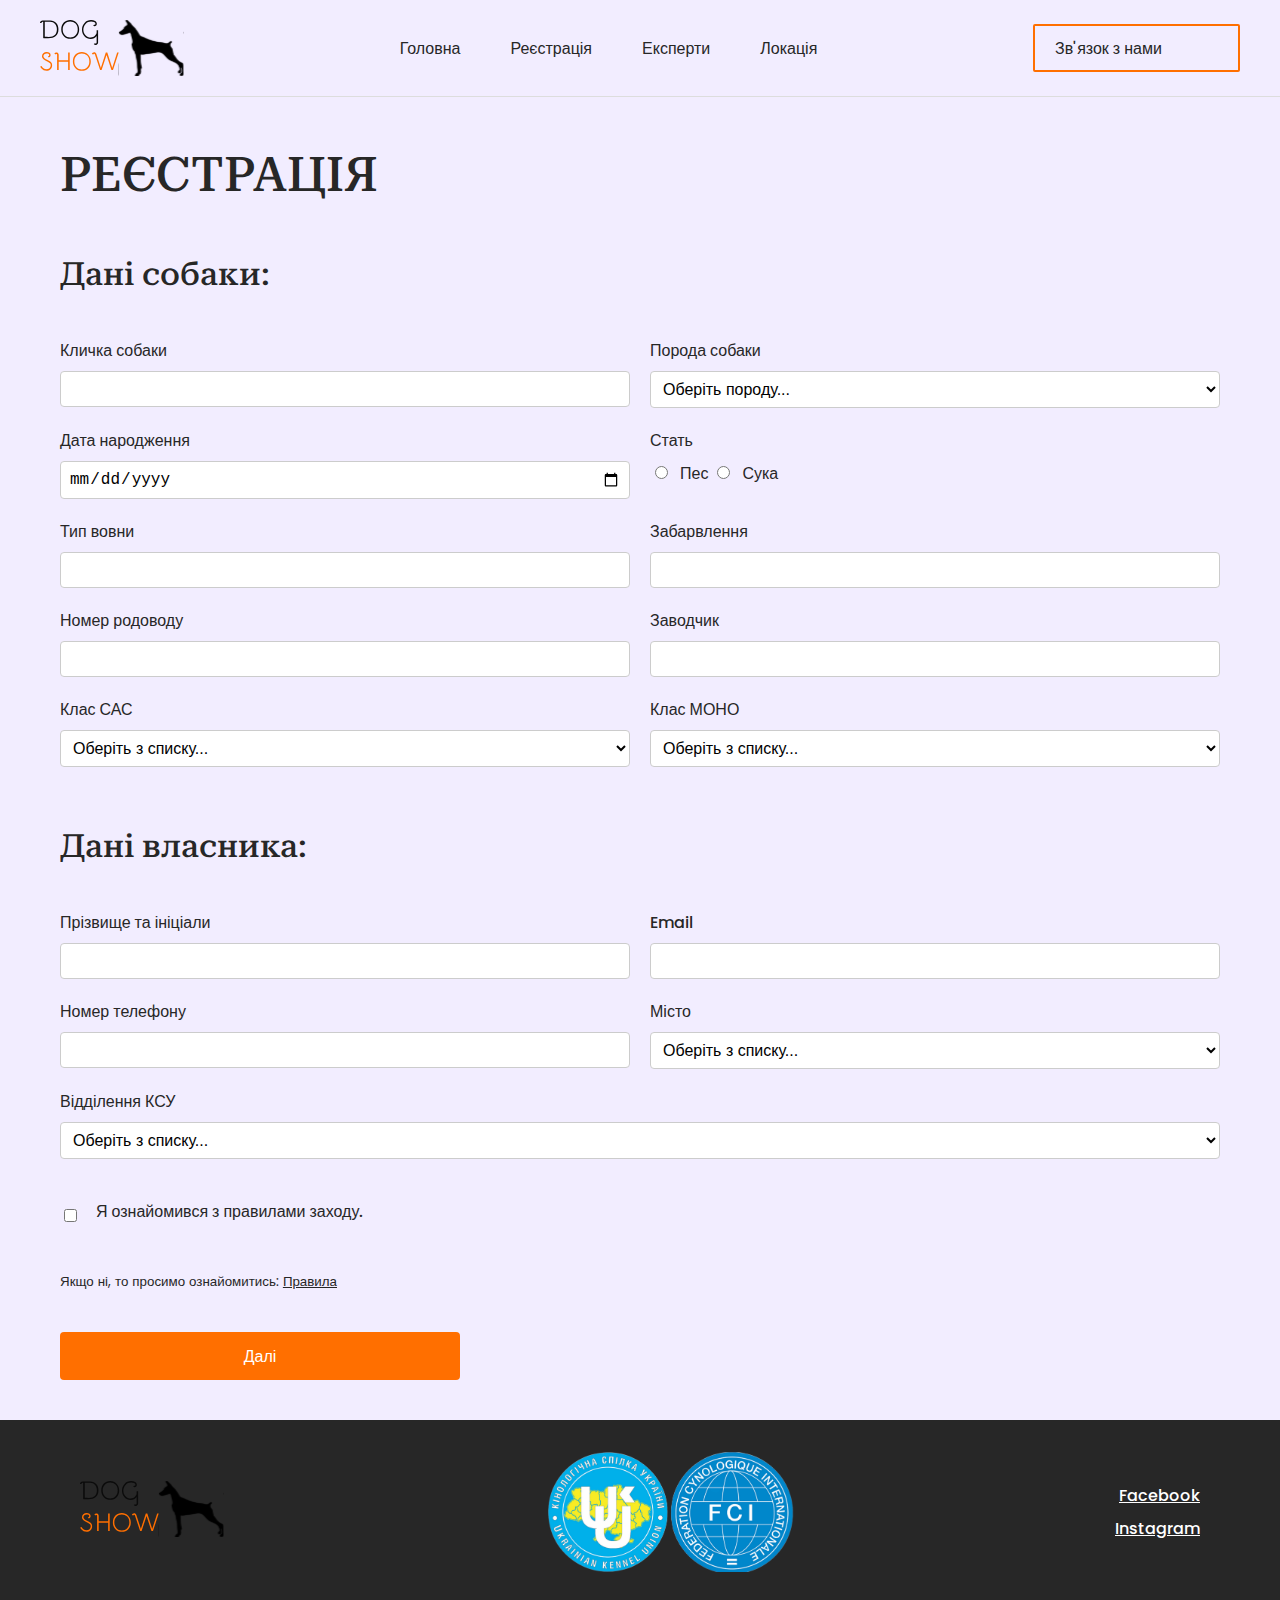
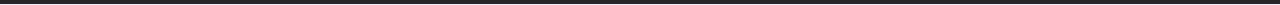
<file: registration.html>
<!DOCTYPE html>
<html lang="uk">
<head>
  <meta charset="UTF-8" />
  <meta charset="UTF-8">
    <meta name="viewport" content="width=device-width, initial-scale=1.0">
    <title>Dog Show</title>
    <link rel="icon" type="image/png" href="icon/favicon-96x96.png" sizes="96x96" />
<link rel="icon" type="image/svg+xml" href="icon/favicon.svg" />
<link rel="shortcut icon" href="icon/favicon.ico" />
<link rel="apple-touch-icon" sizes="180x180" href="icon/apple-touch-icon.png" />
<meta name="apple-mobile-web-app-title" content="Dog Show" />
<link rel="manifest" href="/site.webmanifest" />
 
  <title>Реєстрація</title>
  <link href="https://fonts.googleapis.com/css2?family=Poppins:wght@400;500;600&family=Roboto+Serif:wght@400;700&display=swap" rel="stylesheet">
  <style>
    * { box-sizing: border-box; }
    body {
      margin: 0;
      padding: 0;
      background-color: #F2EDFF;
      font-family: 'Poppins', sans-serif;
      color: #272727;
    }
    .container {
      max-width: 1200px;
      margin: 0 auto;
      padding: 40px 20px;
    }
    .header {
      background-color: #F2EDFF;
      padding: 20px 0;
      border-bottom: 1px solid #ddd;
    }
    .header__container {
      display: flex;
      align-items: center;
      justify-content: space-between;
      padding: 0 40px;
    }
    .logo { font-family: 'Roboto Serif', serif; font-size: 24px; font-weight: 700; color: #272727; }
    .logo span { color: #FF6F00; }
    .header__nav ul {
      display: flex;
      list-style: none;
      gap: 50px;
      margin: 0;
      padding: 0;
    }
    .header__nav a {
      text-decoration: none;
      color: #272727;
      font-weight: 500;
      transition: color 0.2s;
    }
    .header__nav a:hover { color: #FF6F00; }
    .btn {
      padding: 10px 20px;
      width: 207px;
      height: 48px;
      font-size: 16px;
      font-weight: 500;
      background-color: transparent;
      border: 2px solid #FF6F00;
      color: #272727;
      border-radius: 2px;
      cursor: pointer;
      text-decoration: none;
      transition: all 0.2s ease;
    }
    .btn:hover {
      background-color: #FF6F00;
      color: #fff;
    }
    h1 {
      font-family: 'Roboto Serif', serif;
      font-size: 48px;
      font-weight: 500;
      margin-top: 10px;
    }
    h2 {
      font-family: 'Roboto Serif', serif;
      font-size: 32px;
      font-weight: 500;
      margin-top: 20px;
      margin-bottom: 5px;
    }
    form {
      display: flex;
      flex-direction: column;
      gap: 40px;
    }
    .field-group {
      display: flex;
      flex-wrap: wrap;
      gap: 20px;
    }
    .field {
      flex: 1 1 45%;
      display: flex;
      flex-direction: column;
    }
    label {
      font-weight: 500;
      margin-bottom: 8px;
    }
    input,
    select {
      padding: 8px;
      padding-right: 8px;
      font-size: 16px;
      border: 1px solid #ccc;
      border-radius: 4px;
      background-color: #fff;
    }
    input[type="radio"] { margin-right: 8px; }
    .checkbox-container {
      display: flex;
      align-items: center;
      gap: 16px;
    }
    small a {
      color: #272727;
      text-decoration: underline;
    }
    button {
      width: 400px;
      height: 48px;
      font-size: 16px;
      font-weight: 500;
      font-family: 'Poppins', sans-serif;
      color: white;
      background-color: #FF6F00;
      border: none;
      border-radius: 4px;
      cursor: pointer;
      transition: background-color 0.2s ease;
    }
    button:hover { background-color: #e65c00; }
    .footer {
      background-color: #272727;
      padding: 32px 0;
      color: #fff;
    }
    .footer__container {
      max-width: 1200px;
      margin: 0 auto;
      padding: 0 40px;
      display: flex;
      justify-content: space-between;
      align-items: center;
      flex-wrap: wrap;
    }
    .footer__center {
      display: flex;
      gap: 24px;
      align-items: center;
    }
    .footer__center img {
      height: 120px;
      max-width: 100%;
      object-fit: contain;
    }
    .footer__right {
      display: flex;
      flex-direction: column;
      align-items: flex-end;
      gap: 8px;
    }
    .footer__right a {
      color: #fff;
      font-weight: 500;
      text-decoration: underline;
      transition: color 0.2s;
    }
    .footer__right a:hover { color: #FF6F00; }
    @media (max-width: 768px) {
      .field { flex: 1 1 100%; }
      h1 { font-size: 32px; }
      h2 { font-size: 24px; }
    }
  </style>
</head>
<body>
  <header class="header">
    <div class="header__container">
      <svg class="logo" width="144" height="56" role="img" aria-label="Логотип Dog Show">
        <use href="img/sprite.svg#logo"></use>
      </svg>
      <nav class="header__nav">
        <ul>
          <li><a href="index.html">Головна</a></li>
          <li><a href="registration.html">Реєстрація</a></li>
          <li><a href="#">Експерти</a></li>
          <li><a href="#">Локація</a></li>
        </ul>
      </nav>
      <a href="#" class="btn">Зв'язок з нами</a>
    </div>
  </header>

  <main class="container">
    <h1>РЕЄСТРАЦІЯ</h1>
    <form>
      <h2>Дані собаки:</h2>
      <div class="field-group">
        <div class="field"><label>Кличка собаки</label><input type="text"></div>
        <div class="field"><label for="breed-select">Порода собаки</label><select id="breed-select"><option disabled selected>Оберіть породу...</option></select></div>
        <div class="field"><label>Дата народження</label><input type="date"></div>
        <div class="field"><label>Стать</label><div><label><input type="radio" name="gender"> Пес</label> <label><input type="radio" name="gender"> Сука</label></div></div>
        <div class="field"><label>Тип вовни</label><input type="text"></div>
        <div class="field"><label>Забарвлення</label><input type="text"></div>
        <div class="field"><label>Номер родоводу</label><input type="text"></div>
        <div class="field"><label>Заводчик</label><input type="text"></div>
        <div class="field"><label for="class-sas">Клас САС</label><select id="class-sas"><option disabled selected>Оберіть з списку...</option><option>Бебі</option><option>Цуценя</option><option>Юніор</option><option>Інтермедіа</option><option>Відкритий</option><option>Робочий</option><option>Чемпіон</option><option>Ветеран</option></select></div>
        <div class="field"><label for="class-mono">Клас МОНО</label><select id="class-mono"><option disabled selected>Оберіть з списку...</option><option>Німецька вівчарка</option><option>Вельш коргі пемброк</option><option>Не беру участь</option></select></div>
      </div>

      <h2>Дані власника:</h2>
      <div class="field-group">
        <div class="field"><label>Прізвище та ініціали</label><input type="text"></div>
        <div class="field"><label>Email</label><input type="email"></div>
        <div class="field"><label>Номер телефону</label><input type="tel"></div>
        <div class="field"><label for="city-select">Місто</label><select id="city-select"><option disabled selected>Оберіть з списку...</option></select></div>
        <div class="field"><label for="club-select">Відділення КСУ</label><select id="club-select"><option disabled selected>Оберіть з списку...</option></select></div>
      </div>

      <div class="checkbox-container">
        <input type="checkbox" id="rules">
        <label for="rules">Я ознайомився з правилами заходу.</label>
      </div>
      <small>Якщо ні, то просимо ознайомитись: <a href="#">Правила</a></small>
      <button type="submit">Далі</button>
    </form>
  </main>

  <footer class="footer">
    <div class="container footer__container">
      <div class="footer__left">
        <svg class="logo" width="144" height="56" role="img" aria-label="Логотип Dog Show">
          <use href="img/sprite.svg#logo"></use>
        </svg>
      </div>
      <div class="footer__center">
        <img src="img/ukraine-kennel-logo.png" alt="КСУ та FCI" />
      </div>
      <div class="footer__right">
        <a href="#">Facebook</a>
        <a href="#">Instagram</a>
      </div>
    </div>
  </footer>
  <script src="breeds.js"></script>
  <script src="cities.js"></script>
  <script src="clubs.js"></script>
</body>
</html>
</file>
